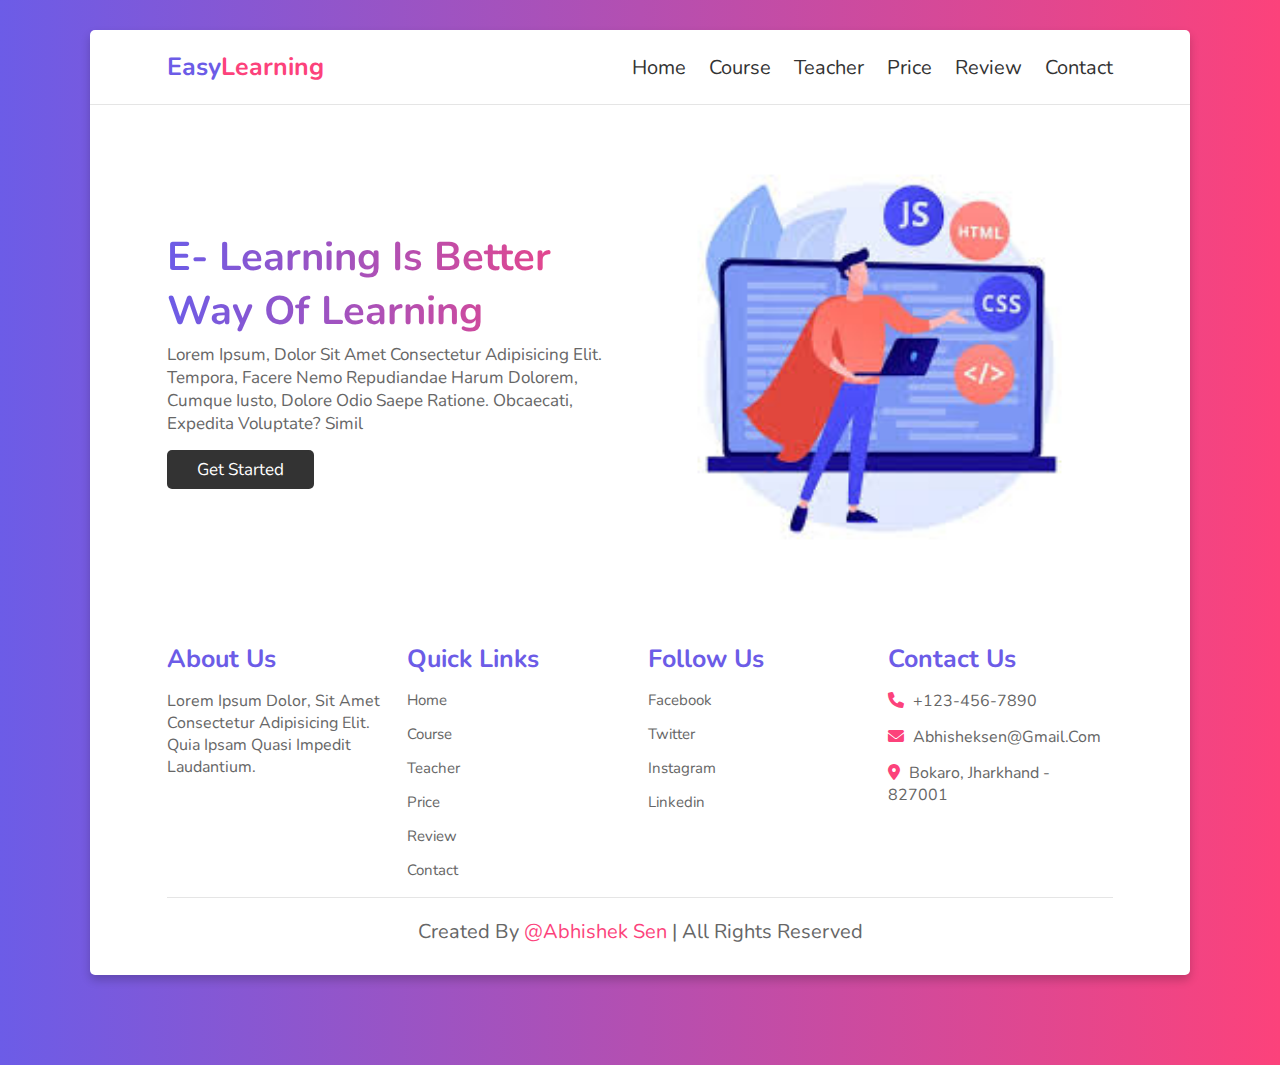
<file: index.html>
<!DOCTYPE html>
<html lang="en">
  <head>
    <meta charset="UTF-8" />
    <meta http-equiv="X-UA-Compatible" content="IE=edge" />
    <meta name="viewport" content="width=device-width, initial-scale=1.0" />
    <title>home</title>

    <!-- font awosome cdn link -->
    <link
      rel="stylesheet"
      href="https://cdnjs.cloudflare.com/ajax/libs/font-awesome/6.0.0/css/all.min.css"
    />

    <!-- custom css file link -->
    <link rel="stylesheet" href="css/style.css" />
  </head>
  <body>

     <div class="container">

      <!-- header section starts -->
      <header>

        <a href="#" class="logo">Easy<span>Learning</span></a>

        <div id="menu" class="fas fa-bars"></div>

        <nav class="navbar">
          <a href="home.html">home</a>
          <a href="course.html">course</a>
          <a href="teacher.html">teacher</a>
          <a href="price.html">price</a>
          <a href="review.html">review</a>
          <a href="contact.html">contact</a>
        </nav>

      </header>
      <!-- header section ends -->

      <!-- home section starts -->

      <section class="home">

        <div class="content">
          <h3>E- learning is better way of learning</h3>
          <p>Lorem ipsum, dolor sit amet consectetur adipisicing elit.
            Tempora, facere nemo repudiandae harum dolorem, cumque iusto,
            dolore odio saepe ratione. Obcaecati, expedita voluptate? Simil</p>
            <a href="course.html" class="btn">get started</a>
        </div>

        <div class="image">
          <img src="img/img.jpg" alt="">
        </div>

      </section>

      <!-- home section ends -->

      <!-- footer section starts -->

      <section class="footer">

        <div class="box-container">

          <div class="box">
            <h3>about us</h3>
            <p>Lorem ipsum dolor, sit amet consectetur adipisicing elit.
               Quia ipsam quasi impedit laudantium.</p>
          </div>

          <div class="box">
            <h3>quick links</h3>
            <a href="#">home</a>
            <a href="#">course</a>
            <a href="#">teacher</a>
            <a href="#">price</a>
            <a href="#">review</a>
            <a href="#">contact</a>
          </div>

          <div class="box">
            <h3>follow us</h3>
            <a href="#">facebook</a>
            <a href="#">twitter</a>
            <a href="#">instagram</a>
            <a href="#">linkedin</a>
          </div>

          <div class="box">
            <h3>contact us</h3>
           <p> <i class="fas fa-phone"></i> +123-456-7890 </p>
           <p> <i class="fas fa-envelope"></i> abhisheksen@gmail.com </p>
           <p> <i class="fas fa-map-marker-alt"></i> Bokaro, Jharkhand - 827001 </p>

          </div>

        </div>

        <div class="credit">created by <span> @abhishek sen </span> | all rights reserved </div>

      </section>

      <!-- footer section ends -->


     </div>





















    <!-- custom js file link -->
    <script src="js/script.js"></script>
  </body>
</html>
</file>
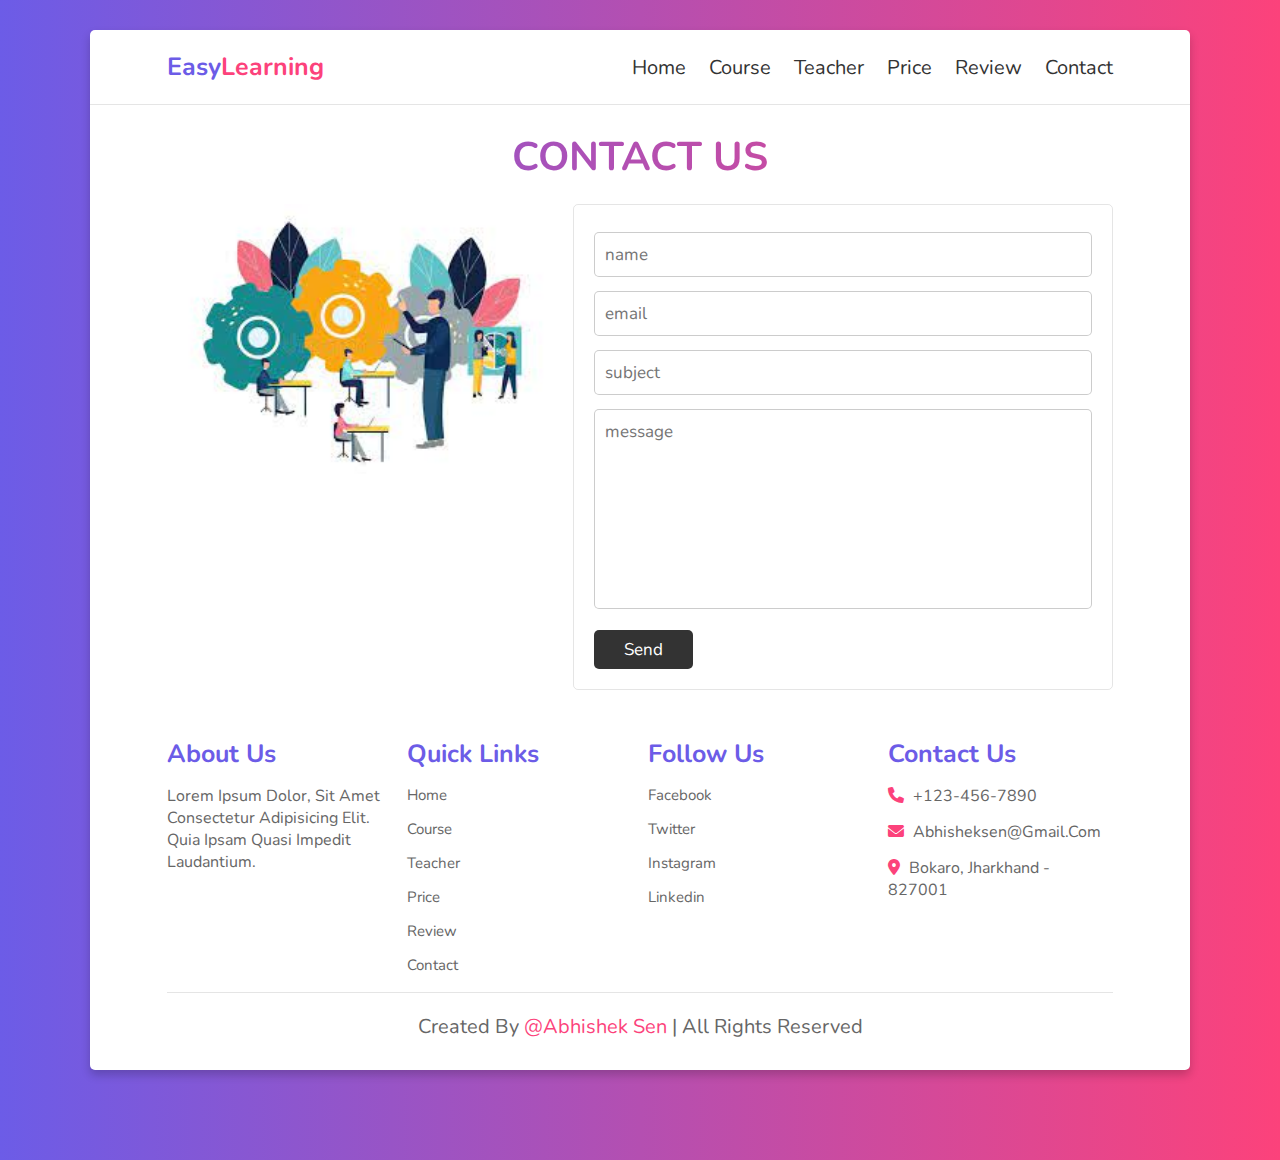
<file: contact.html>
<!DOCTYPE html>
<html lang="en">
  <head>
    <meta charset="UTF-8" />
    <meta http-equiv="X-UA-Compatible" content="IE=edge" />
    <meta name="viewport" content="width=device-width, initial-scale=1.0" />
    <title>contact</title>

    <!-- font awosome cdn link -->
    <link
      rel="stylesheet"
      href="https://cdnjs.cloudflare.com/ajax/libs/font-awesome/6.0.0/css/all.min.css"
    />

    <!-- custom css file link -->
    <link rel="stylesheet" href="css/style.css" />
  </head>
  <body>

     <div class="container">

      <!-- header section starts -->
      <header>

        <a href="#" class="logo">Easy<span>Learning</span></a>

        <div id="menu" class="fas fa-bars"></div>

        <nav class="navbar">
          <a href="home.html">home</a>
          <a href="course.html">course</a>
          <a href="teacher.html">teacher</a>
          <a href="price.html">price</a>
          <a href="review.html">review</a>
          <a href="contact.html">contact</a>
        </nav>

      </header>
      <!-- header section ends -->

      <h1 class="heading"> contact us </h1>

      <!-- contact section starts -->

      <section class="contact">

        <div class="image">
          <img src="img/img3.jpg" alt="">
        </div>

        <form action="">

          <div class="inputBox">
            <input type="text" placeholder="name">
            <input type="email" placeholder="email">
          </div>

          <input type="text" placeholder="subject" class="box">

          <textarea placeholder="message" name="" id="" cols="30" rows="10"></textarea>

          <input type="submit" class="btn" value="send">

        </form>

      </section>

      <!-- contact section ends -->
      
      <!-- footer section starts -->

      <section class="footer">

        <div class="box-container">

          <div class="box">
            <h3>about us</h3>
            <p>Lorem ipsum dolor, sit amet consectetur adipisicing elit.
               Quia ipsam quasi impedit laudantium.</p>
          </div>

          <div class="box">
            <h3>quick links</h3>
            <a href="#">home</a>
            <a href="#">course</a>
            <a href="#">teacher</a>
            <a href="#">price</a>
            <a href="#">review</a>
            <a href="#">contact</a>
          </div>

          <div class="box">
            <h3>follow us</h3>
            <a href="#">facebook</a>
            <a href="#">twitter</a>
            <a href="#">instagram</a>
            <a href="#">linkedin</a>
          </div>

          <div class="box">
            <h3>contact us</h3>
           <p> <i class="fas fa-phone"></i> +123-456-7890 </p>
           <p> <i class="fas fa-envelope"></i> abhisheksen@gmail.com </p>
           <p> <i class="fas fa-map-marker-alt"></i> Bokaro, Jharkhand - 827001 </p>

          </div>

        </div>

        <div class="credit">created by <span> @abhishek sen </span> | all rights reserved </div>

      </section>

      <!-- footer section ends -->

     </div>


    <!-- custom js file link -->
    <script src="js/script.js"></script>
  </body>
</html>
</file>
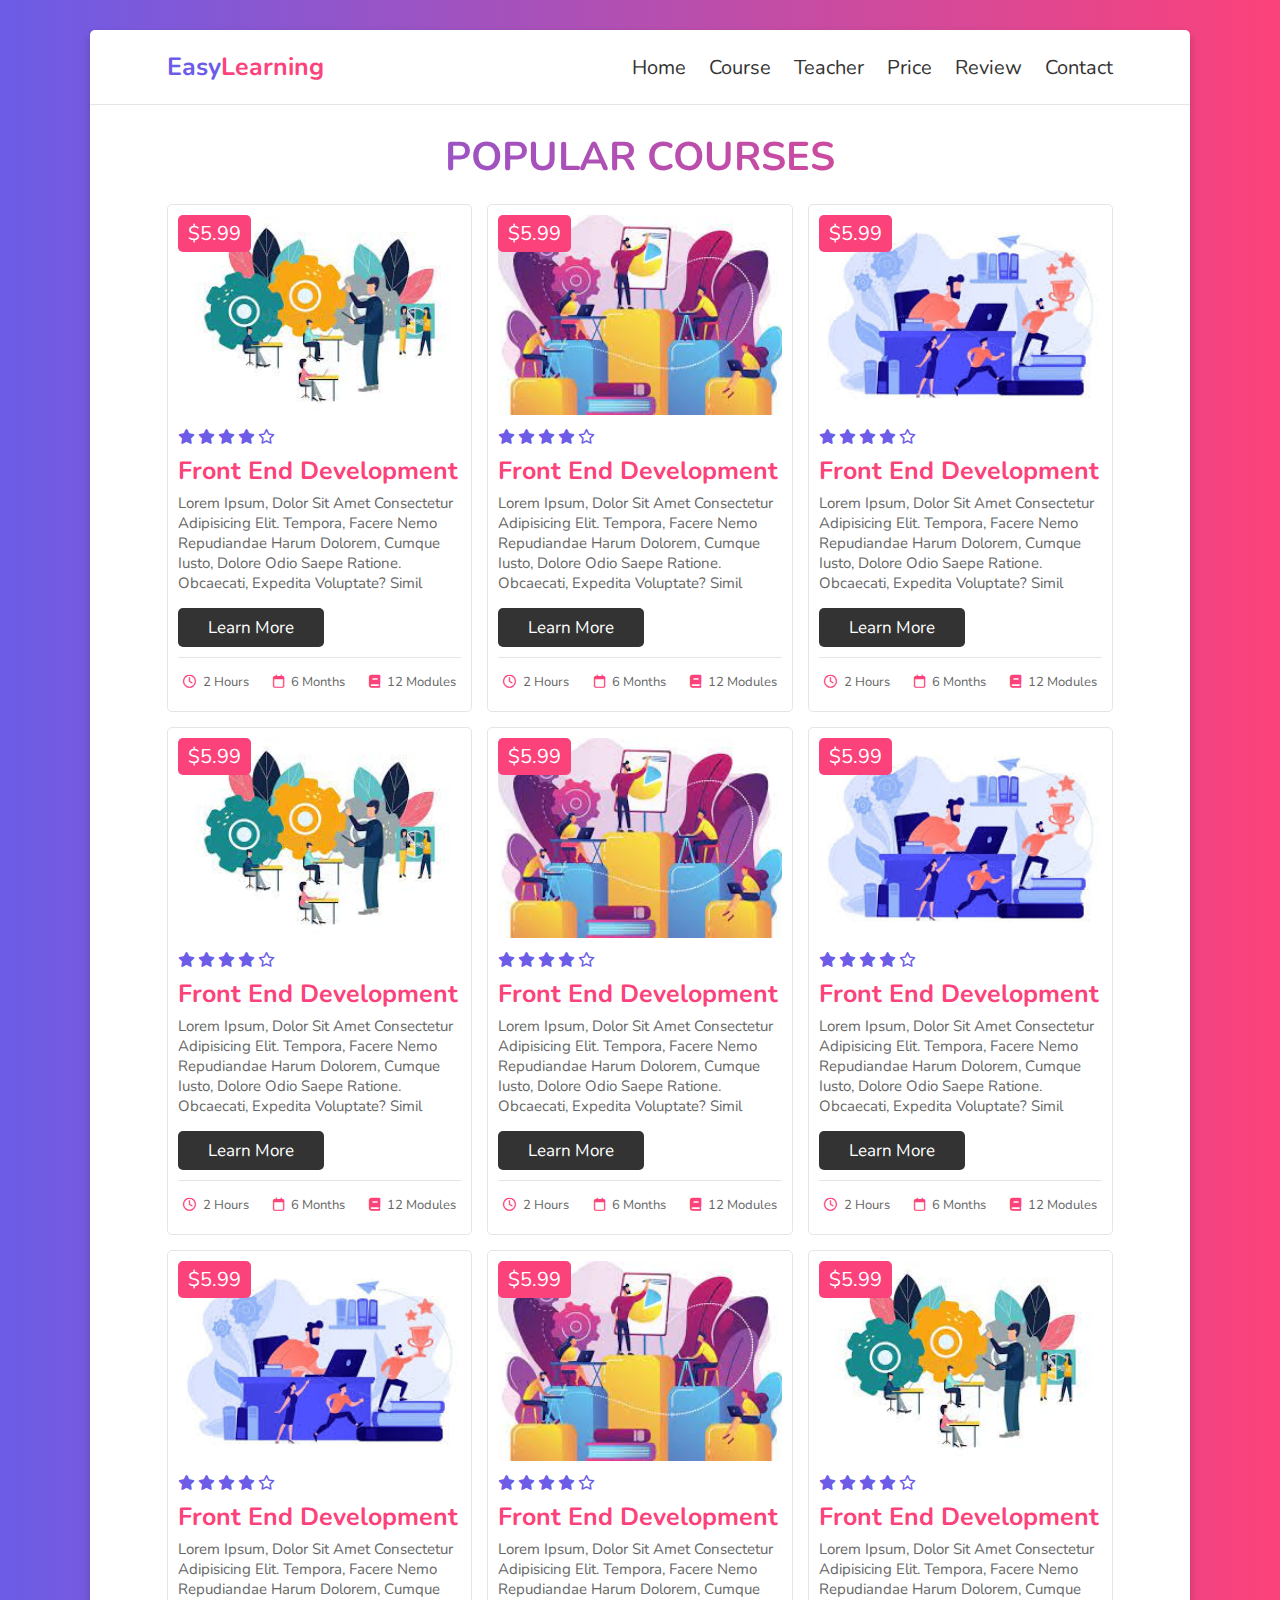
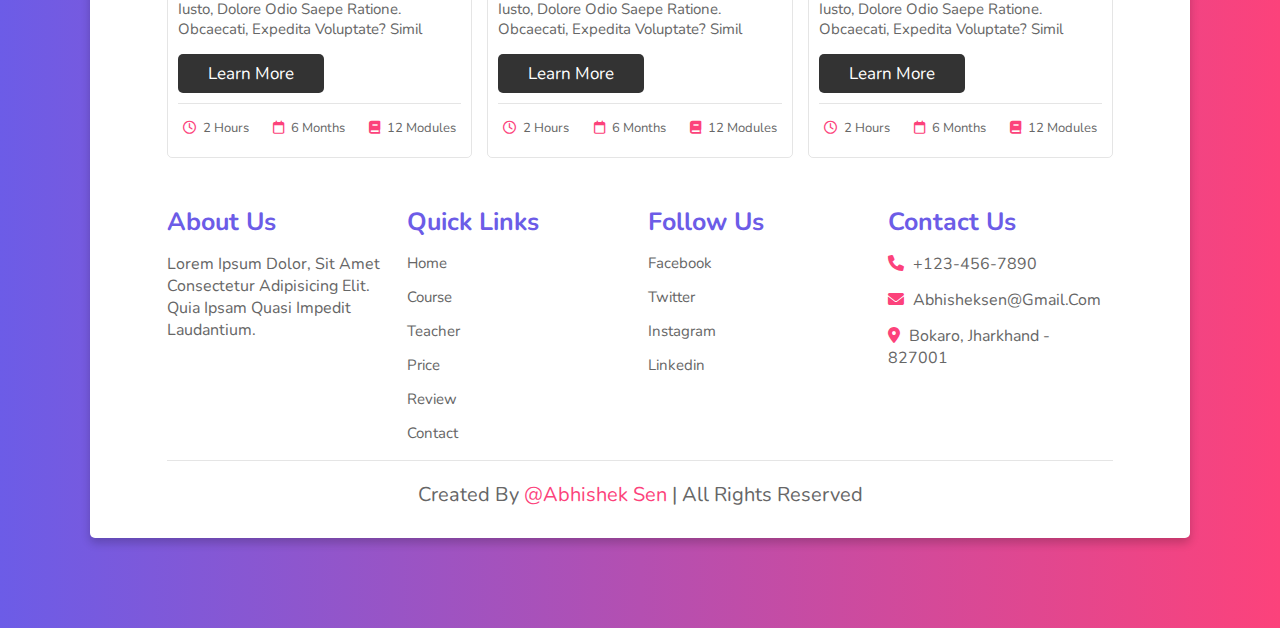
<file: course.html>
<!DOCTYPE html>
<html lang="en">
  <head>
    <meta charset="UTF-8" />
    <meta http-equiv="X-UA-Compatible" content="IE=edge" />
    <meta name="viewport" content="width=device-width, initial-scale=1.0" />
    <title>course</title>

    <!-- font awosome cdn link -->
    <link
      rel="stylesheet"
      href="https://cdnjs.cloudflare.com/ajax/libs/font-awesome/6.0.0/css/all.min.css"
    />

    <!-- custom css file link -->
    <link rel="stylesheet" href="css/style.css" />
  </head>
  <body>

     <div class="container">


      <!-- header section starts -->

      <header>

        <a href="#" class="logo">Easy<span>Learning</span></a>

        <div id="menu" class="fas fa-bars"></div>

        <nav class="navbar">
          <a href="home.html">home</a>
          <a href="course.html">course</a>
          <a href="teacher.html">teacher</a>
          <a href="price.html">price</a>
          <a href="review.html">review</a>
          <a href="contact.html">contact</a>
        </nav>

      </header>

      <!-- header section ends -->

      <h1 class="heading"> popular courses</h1>

      <!-- course section starts -->

      <section class="course">

        <div class="box">
          <span class="amount">$5.99</span>
          <img src="img/img3.jpg" alt="">
          <div class="stars">
            <i class="fas fa-star"></i>
            <i class="fas fa-star"></i>
            <i class="fas fa-star"></i>
            <i class="fas fa-star"></i>
            <i class="far fa-star"></i>
          </div>
          <h3>front end development</h3>
          <p>Lorem ipsum, dolor sit amet consectetur adipisicing elit.
            Tempora, facere nemo repudiandae harum dolorem, cumque iusto,
            dolore odio saepe ratione. Obcaecati, expedita voluptate? Simil</p>
            <a href="#" class="btn">learn more</a>
            <div class="icons">
              <p><i class="far fa-clock"></i> 2 hours </p>
              <p><i class="far fa-calendar"></i> 6 months </p>
              <p><i class="fas fa-book"></i> 12 modules </p>
            </div>
        </div>

        <div class="box">
          <span class="amount">$5.99</span>
          <img src="img/img2.jpg" alt="">
          <div class="stars">
            <i class="fas fa-star"></i>
            <i class="fas fa-star"></i>
            <i class="fas fa-star"></i>
            <i class="fas fa-star"></i>
            <i class="far fa-star"></i>
          </div>
          <h3>front end development</h3>
          <p>Lorem ipsum, dolor sit amet consectetur adipisicing elit.
            Tempora, facere nemo repudiandae harum dolorem, cumque iusto,
            dolore odio saepe ratione. Obcaecati, expedita voluptate? Simil</p>
            <a href="#" class="btn">learn more</a>
            <div class="icons">
              <p><i class="far fa-clock"></i> 2 hours </p>
              <p><i class="far fa-calendar"></i> 6 months </p>
              <p><i class="fas fa-book"></i> 12 modules </p>
            </div>
        </div>

        <div class="box">
          <span class="amount">$5.99</span>
          <img src="img/img1.jpg" alt="">
          <div class="stars">
            <i class="fas fa-star"></i>
            <i class="fas fa-star"></i>
            <i class="fas fa-star"></i>
            <i class="fas fa-star"></i>
            <i class="far fa-star"></i>
          </div>
          <h3>front end development</h3>
          <p>Lorem ipsum, dolor sit amet consectetur adipisicing elit.
            Tempora, facere nemo repudiandae harum dolorem, cumque iusto,
            dolore odio saepe ratione. Obcaecati, expedita voluptate? Simil</p>
            <a href="#" class="btn">learn more</a>
            <div class="icons">
              <p><i class="far fa-clock"></i> 2 hours </p>
              <p><i class="far fa-calendar"></i> 6 months </p>
              <p><i class="fas fa-book"></i> 12 modules </p>
            </div>
        </div>

        <div class="box">
          <span class="amount">$5.99</span>
          <img src="img/img3.jpg" alt="">
          <div class="stars">
            <i class="fas fa-star"></i>
            <i class="fas fa-star"></i>
            <i class="fas fa-star"></i>
            <i class="fas fa-star"></i>
            <i class="far fa-star"></i>
          </div>
          <h3>front end development</h3>
          <p>Lorem ipsum, dolor sit amet consectetur adipisicing elit.
            Tempora, facere nemo repudiandae harum dolorem, cumque iusto,
            dolore odio saepe ratione. Obcaecati, expedita voluptate? Simil</p>
            <a href="#" class="btn">learn more</a>
            <div class="icons">
              <p><i class="far fa-clock"></i> 2 hours </p>
              <p><i class="far fa-calendar"></i> 6 months </p>
              <p><i class="fas fa-book"></i> 12 modules </p>
            </div>
        </div>

        <div class="box">
          <span class="amount">$5.99</span>
          <img src="img/img2.jpg" alt="">
          <div class="stars">
            <i class="fas fa-star"></i>
            <i class="fas fa-star"></i>
            <i class="fas fa-star"></i>
            <i class="fas fa-star"></i>
            <i class="far fa-star"></i>
          </div>
          <h3>front end development</h3>
          <p>Lorem ipsum, dolor sit amet consectetur adipisicing elit.
            Tempora, facere nemo repudiandae harum dolorem, cumque iusto,
            dolore odio saepe ratione. Obcaecati, expedita voluptate? Simil</p>
            <a href="#" class="btn">learn more</a>
            <div class="icons">
              <p><i class="far fa-clock"></i> 2 hours </p>
              <p><i class="far fa-calendar"></i> 6 months </p>
              <p><i class="fas fa-book"></i> 12 modules </p>
            </div>
        </div>

        <div class="box">
          <span class="amount">$5.99</span>
          <img src="img/img1.jpg" alt="">
          <div class="stars">
            <i class="fas fa-star"></i>
            <i class="fas fa-star"></i>
            <i class="fas fa-star"></i>
            <i class="fas fa-star"></i>
            <i class="far fa-star"></i>
          </div>
          <h3>front end development</h3>
          <p>Lorem ipsum, dolor sit amet consectetur adipisicing elit.
            Tempora, facere nemo repudiandae harum dolorem, cumque iusto,
            dolore odio saepe ratione. Obcaecati, expedita voluptate? Simil</p>
            <a href="#" class="btn">learn more</a>
            <div class="icons">
              <p><i class="far fa-clock"></i> 2 hours </p>
              <p><i class="far fa-calendar"></i> 6 months </p>
              <p><i class="fas fa-book"></i> 12 modules </p>
            </div>
        </div>


        <div class="box">
          <span class="amount">$5.99</span>
          <img src="img/img1.jpg" alt="">
          <div class="stars">
            <i class="fas fa-star"></i>
            <i class="fas fa-star"></i>
            <i class="fas fa-star"></i>
            <i class="fas fa-star"></i>
            <i class="far fa-star"></i>
          </div>
          <h3>front end development</h3>
          <p>Lorem ipsum, dolor sit amet consectetur adipisicing elit.
            Tempora, facere nemo repudiandae harum dolorem, cumque iusto,
            dolore odio saepe ratione. Obcaecati, expedita voluptate? Simil</p>
            <a href="#" class="btn">learn more</a>
            <div class="icons">
              <p><i class="far fa-clock"></i> 2 hours </p>
              <p><i class="far fa-calendar"></i> 6 months </p>
              <p><i class="fas fa-book"></i> 12 modules </p>
            </div>
        </div>

        <div class="box">
          <span class="amount">$5.99</span>
          <img src="img/img2.jpg" alt="">
          <div class="stars">
            <i class="fas fa-star"></i>
            <i class="fas fa-star"></i>
            <i class="fas fa-star"></i>
            <i class="fas fa-star"></i>
            <i class="far fa-star"></i>
          </div>
          <h3>front end development</h3>
          <p>Lorem ipsum, dolor sit amet consectetur adipisicing elit.
            Tempora, facere nemo repudiandae harum dolorem, cumque iusto,
            dolore odio saepe ratione. Obcaecati, expedita voluptate? Simil</p>
            <a href="#" class="btn">learn more</a>
            <div class="icons">
              <p><i class="far fa-clock"></i> 2 hours </p>
              <p><i class="far fa-calendar"></i> 6 months </p>
              <p><i class="fas fa-book"></i> 12 modules </p>
            </div>
        </div>

        <div class="box">
          <span class="amount">$5.99</span>
          <img src="img/img3.jpg" alt="">
          <div class="stars">
            <i class="fas fa-star"></i>
            <i class="fas fa-star"></i>
            <i class="fas fa-star"></i>
            <i class="fas fa-star"></i>
            <i class="far fa-star"></i>
          </div>
          <h3>front end development</h3>
          <p>Lorem ipsum, dolor sit amet consectetur adipisicing elit.
            Tempora, facere nemo repudiandae harum dolorem, cumque iusto,
            dolore odio saepe ratione. Obcaecati, expedita voluptate? Simil</p>
            <a href="#" class="btn">learn more</a>
            <div class="icons">
              <p><i class="far fa-clock"></i> 2 hours </p>
              <p><i class="far fa-calendar"></i> 6 months </p>
              <p><i class="fas fa-book"></i> 12 modules </p>
            </div>
        </div>

      </section>

      <!-- course section ends -->


      
      <!-- footer section starts -->

      <section class="footer">

        <div class="box-container">

          <div class="box">
            <h3>about us</h3>
            <p>Lorem ipsum dolor, sit amet consectetur adipisicing elit.
               Quia ipsam quasi impedit laudantium.</p>
          </div>

          <div class="box">
            <h3>quick links</h3>
            <a href="#">home</a>
            <a href="#">course</a>
            <a href="#">teacher</a>
            <a href="#">price</a>
            <a href="#">review</a>
            <a href="#">contact</a>
          </div>

          <div class="box">
            <h3>follow us</h3>
            <a href="#">facebook</a>
            <a href="#">twitter</a>
            <a href="#">instagram</a>
            <a href="#">linkedin</a>
          </div>

          <div class="box">
            <h3>contact us</h3>
           <p> <i class="fas fa-phone"></i> +123-456-7890 </p>
           <p> <i class="fas fa-envelope"></i> abhisheksen@gmail.com </p>
           <p> <i class="fas fa-map-marker-alt"></i> Bokaro, Jharkhand - 827001 </p>

          </div>

        </div>

        <div class="credit">created by <span> @abhishek sen </span> | all rights reserved </div>

      </section>

      <!-- footer section ends -->

     </div>





















    <!-- custom js file link -->
    <script src="js/script.js"></script>
  </body>
</html>
</file>
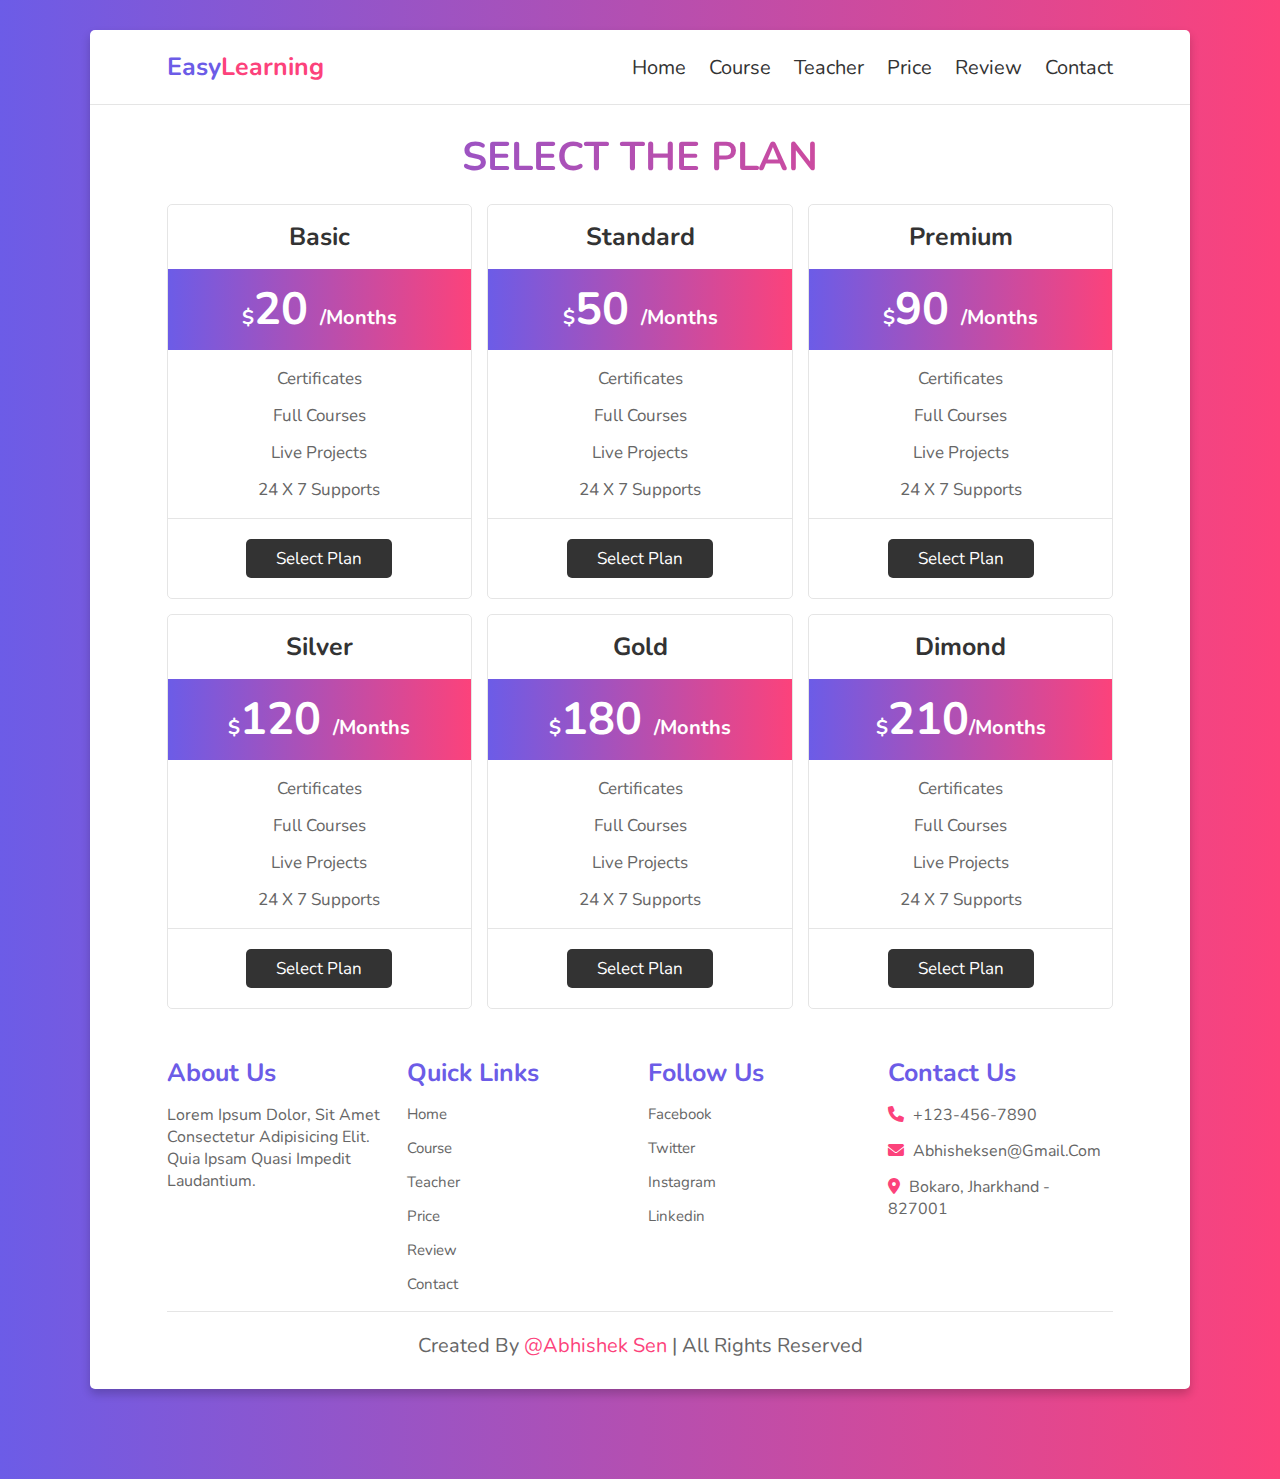
<file: price.html>
<!DOCTYPE html>
<html lang="en">
  <head>
    <meta charset="UTF-8" />
    <meta http-equiv="X-UA-Compatible" content="IE=edge" />
    <meta name="viewport" content="width=device-width, initial-scale=1.0" />
    <title>price</title>

    <!-- font awosome cdn link -->
    <link
      rel="stylesheet"
      href="https://cdnjs.cloudflare.com/ajax/libs/font-awesome/6.0.0/css/all.min.css"
    />

    <!-- custom css file link -->
    <link rel="stylesheet" href="css/style.css" />
  </head>
  <body>

     <div class="container">

      <!-- header section starts -->
      
      <header>

        <a href="#" class="logo">Easy<span>Learning</span></a>

        <div id="menu" class="fas fa-bars"></div>

        <nav class="navbar">
          <a href="home.html">home</a>
          <a href="course.html">course</a>
          <a href="teacher.html">teacher</a>
          <a href="price.html">price</a>
          <a href="review.html">review</a>
          <a href="contact.html">contact</a>
        </nav>

      </header>

      <!-- header section ends -->

      <h1 class="heading"> select the plan </h1>

      <!-- price section starts -->

      <section class="price">

        <div class="box">
          <h3>basic</h3>
          <div class="amount"><span>$</span>20 <span>/months</span></div>
          <ul>
            <li>certificates</li>
            <li>full courses</li>
            <li>live projects</li>
            <li>24 x 7 supports</li>
          </ul>
          <a href="#" class="btn">select plan</a>
        </div>

        <div class="box">
          <h3>standard</h3>
          <div class="amount"><span>$</span>50 <span>/months</span></div>
          <ul>
            <li>certificates</li>
            <li>full courses</li>
            <li>live projects</li>
            <li>24 x 7 supports</li>
          </ul>
          <a href="#" class="btn">select plan</a>
        </div>

        <div class="box">
          <h3>premium</h3>
          <div class="amount"><span>$</span>90 <span>/months</span></div>
          <ul>
            <li>certificates</li>
            <li>full courses</li>
            <li>live projects</li>
            <li>24 x 7 supports</li>
          </ul>
          <a href="#" class="btn">select plan</a>
        </div>

        <div class="box">
          <h3>silver</h3>
          <div class="amount"><span>$</span>120 <span>/months</span></div>
          <ul>
            <li>certificates</li>
            <li>full courses</li>
            <li>live projects</li>
            <li>24 x 7 supports</li>
          </ul>
          <a href="#" class="btn">select plan</a>
        </div>

        <div class="box">
          <h3>gold</h3>
          <div class="amount"><span>$</span>180 <span>/months</span></div>
          <ul>
            <li>certificates</li>
            <li>full courses</li>
            <li>live projects</li>
            <li>24 x 7 supports</li>
          </ul>
          <a href="#" class="btn">select plan</a>
        </div>

        <div class="box">
          <h3>dimond</h3>
          <div class="amount"><span>$</span>210<span>/months</span></div>
          <ul>
            <li>certificates</li>
            <li>full courses</li>
            <li>live projects</li>
            <li>24 x 7 supports</li>
          </ul>
          <a href="#" class="btn">select plan</a>
        </div>

      </section>

      <!-- price section ends -->


      
      <!-- footer section starts -->

      <section class="footer">

        <div class="box-container">

          <div class="box">
            <h3>about us</h3>
            <p>Lorem ipsum dolor, sit amet consectetur adipisicing elit.
               Quia ipsam quasi impedit laudantium.</p>
          </div>

          <div class="box">
            <h3>quick links</h3>
            <a href="#">home</a>
            <a href="#">course</a>
            <a href="#">teacher</a>
            <a href="#">price</a>
            <a href="#">review</a>
            <a href="#">contact</a>
          </div>

          <div class="box">
            <h3>follow us</h3>
            <a href="#">facebook</a>
            <a href="#">twitter</a>
            <a href="#">instagram</a>
            <a href="#">linkedin</a>
          </div>

          <div class="box">
            <h3>contact us</h3>
           <p> <i class="fas fa-phone"></i> +123-456-7890 </p>
           <p> <i class="fas fa-envelope"></i> abhisheksen@gmail.com </p>
           <p> <i class="fas fa-map-marker-alt"></i> Bokaro, Jharkhand - 827001 </p>

          </div>

        </div>

        <div class="credit">created by <span> @abhishek sen </span> | all rights reserved </div>

      </section>

      <!-- footer section ends -->

     </div>



    <!-- custom js file link -->
    <script src="js/script.js"></script>
  </body>
</html>
</file>
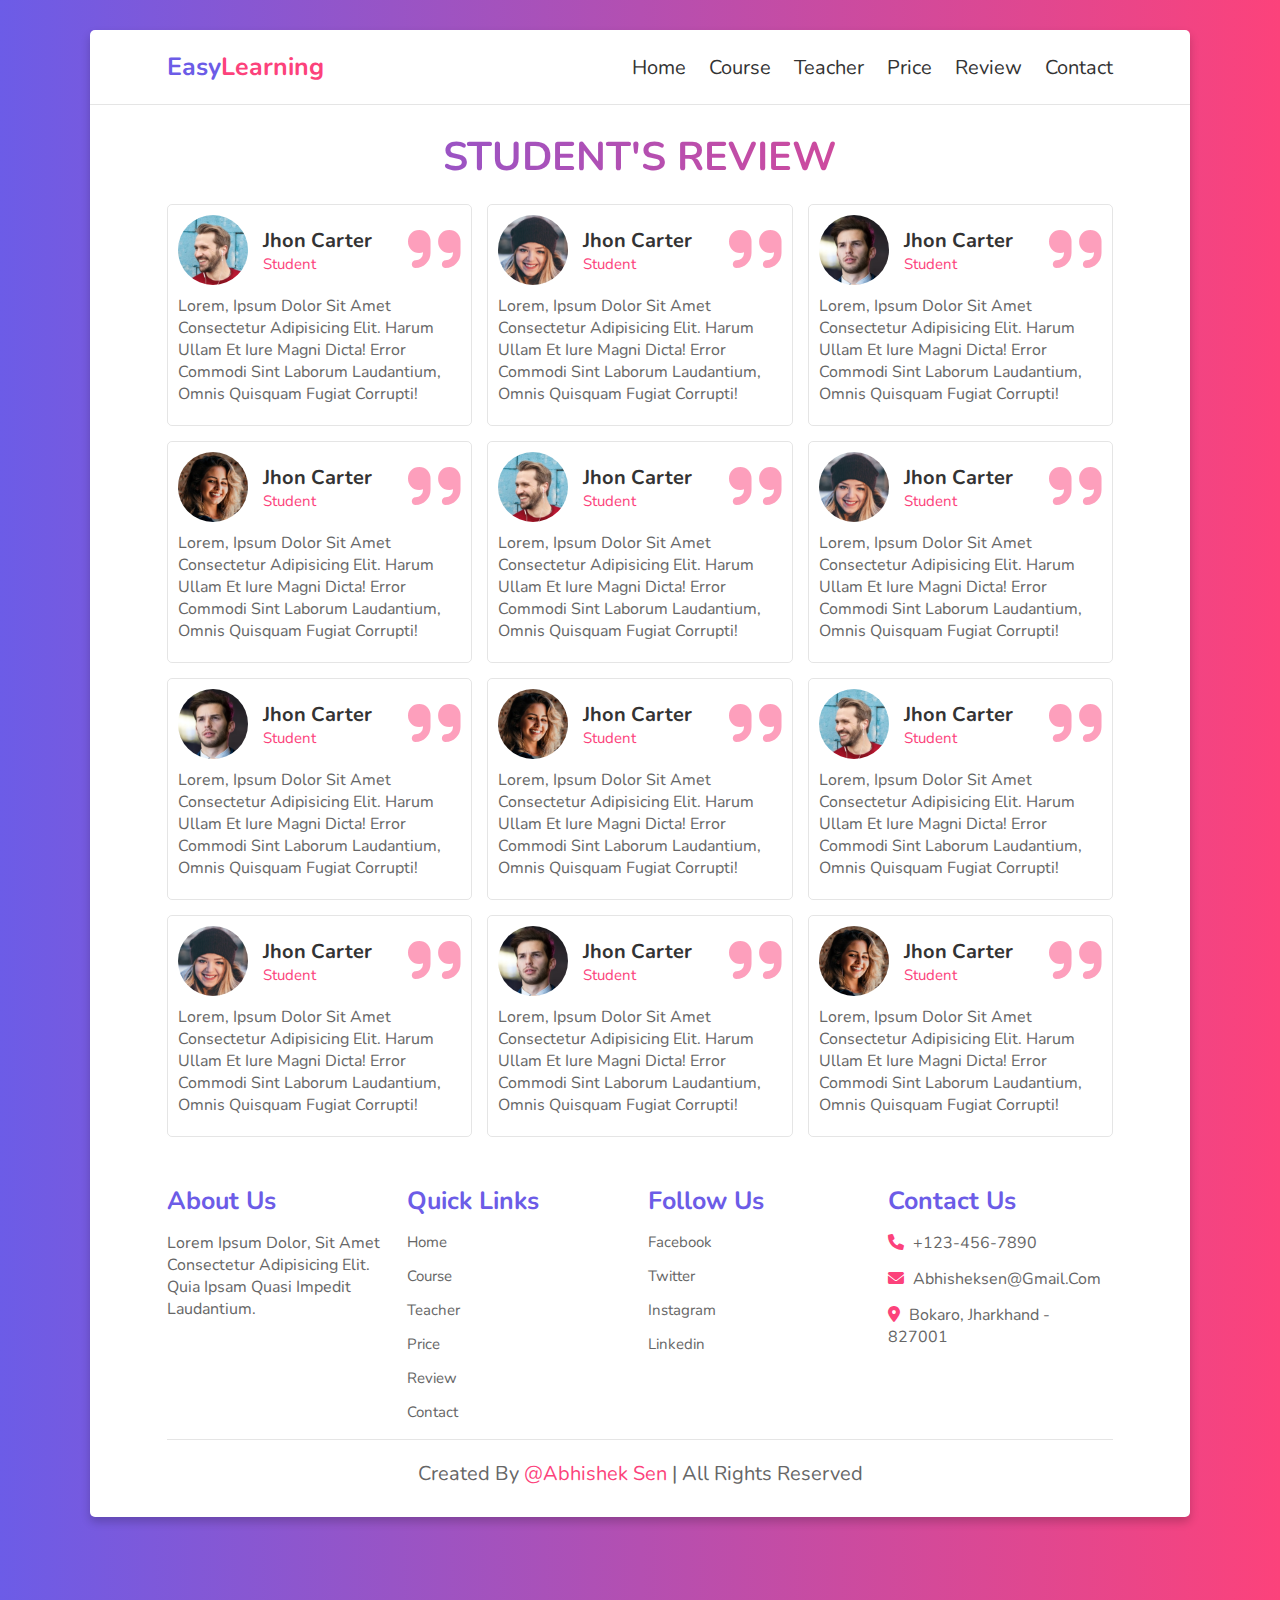
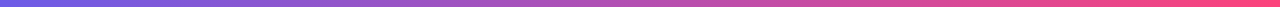
<file: review.html>
<!DOCTYPE html>
<html lang="en">
  <head>
    <meta charset="UTF-8" />
    <meta http-equiv="X-UA-Compatible" content="IE=edge" />
    <meta name="viewport" content="width=device-width, initial-scale=1.0" />
    <title>review</title>

    <!-- font awosome cdn link -->
    <link
      rel="stylesheet"
      href="https://cdnjs.cloudflare.com/ajax/libs/font-awesome/6.0.0/css/all.min.css"
    />

    <!-- custom css file link -->
    <link rel="stylesheet" href="css/style.css" />
  </head>
  <body>

     <div class="container">

      <!-- header section starts -->

      <header>

        <a href="#" class="logo">Easy<span>Learning</span></a>

        <div id="menu" class="fas fa-bars"></div>

        <nav class="navbar">
          <a href="home.html">home</a>
          <a href="course.html">course</a>
          <a href="teacher.html">teacher</a>
          <a href="price.html">price</a>
          <a href="review.html">review</a>
          <a href="contact.html">contact</a>
        </nav>

      </header>

      <!-- header section ends -->

      <h1 class="heading"> student's review </h1>

      <!-- review section starts -->

      <section class="review">

        <div class="box">
          <div class="student">
            <div class="student-info">
              <img src="img/pic-1.png" alt="">
              <div class="info">
                <h3>jhon carter</h3>
                <span>student</span>
              </div>
            </div>
            <i class="fas fa-quote-right"></i>
          </div>
          <p class="text">Lorem, ipsum dolor sit amet consectetur adipisicing elit.
             Harum ullam et iure magni dicta! Error commodi sint laborum laudantium,
             omnis quisquam fugiat corrupti!</p>
        </div>

        <div class="box">
          <div class="student">
            <div class="student-info">
              <img src="img/pic-2.png" alt="">
              <div class="info">
                <h3>jhon carter</h3>
                <span>student</span>
              </div>
            </div>
            <i class="fas fa-quote-right"></i>
          </div>
          <p class="text">Lorem, ipsum dolor sit amet consectetur adipisicing elit.
             Harum ullam et iure magni dicta! Error commodi sint laborum laudantium,
             omnis quisquam fugiat corrupti!</p>
        </div>

        <div class="box">
          <div class="student">
            <div class="student-info">
              <img src="img/pic-3.png" alt="">
              <div class="info">
                <h3>jhon carter</h3>
                <span>student</span>
              </div>
            </div>
            <i class="fas fa-quote-right"></i>
          </div>
          <p class="text">Lorem, ipsum dolor sit amet consectetur adipisicing elit.
             Harum ullam et iure magni dicta! Error commodi sint laborum laudantium,
             omnis quisquam fugiat corrupti!</p>
        </div>

        <div class="box">
          <div class="student">
            <div class="student-info">
              <img src="img/pic-4.png" alt="">
              <div class="info">
                <h3>jhon carter</h3>
                <span>student</span>
              </div>
            </div>
            <i class="fas fa-quote-right"></i>
          </div>
          <p class="text">Lorem, ipsum dolor sit amet consectetur adipisicing elit.
             Harum ullam et iure magni dicta! Error commodi sint laborum laudantium,
             omnis quisquam fugiat corrupti!</p>
        </div>

        <div class="box">
          <div class="student">
            <div class="student-info">
              <img src="img/pic-1.png" alt="">
              <div class="info">
                <h3>jhon carter</h3>
                <span>student</span>
              </div>
            </div>
            <i class="fas fa-quote-right"></i>
          </div>
          <p class="text">Lorem, ipsum dolor sit amet consectetur adipisicing elit.
             Harum ullam et iure magni dicta! Error commodi sint laborum laudantium,
             omnis quisquam fugiat corrupti!</p>
        </div>

        <div class="box">
          <div class="student">
            <div class="student-info">
              <img src="img/pic-2.png" alt="">
              <div class="info">
                <h3>jhon carter</h3>
                <span>student</span>
              </div>
            </div>
            <i class="fas fa-quote-right"></i>
          </div>
          <p class="text">Lorem, ipsum dolor sit amet consectetur adipisicing elit.
             Harum ullam et iure magni dicta! Error commodi sint laborum laudantium,
             omnis quisquam fugiat corrupti!</p>
        </div>

        <div class="box">
          <div class="student">
            <div class="student-info">
              <img src="img/pic-3.png" alt="">
              <div class="info">
                <h3>jhon carter</h3>
                <span>student</span>
              </div>
            </div>
            <i class="fas fa-quote-right"></i>
          </div>
          <p class="text">Lorem, ipsum dolor sit amet consectetur adipisicing elit.
             Harum ullam et iure magni dicta! Error commodi sint laborum laudantium,
             omnis quisquam fugiat corrupti!</p>
        </div>

        <div class="box">
          <div class="student">
            <div class="student-info">
              <img src="img/pic-4.png" alt="">
              <div class="info">
                <h3>jhon carter</h3>
                <span>student</span>
              </div>
            </div>
            <i class="fas fa-quote-right"></i>
          </div>
          <p class="text">Lorem, ipsum dolor sit amet consectetur adipisicing elit.
             Harum ullam et iure magni dicta! Error commodi sint laborum laudantium,
             omnis quisquam fugiat corrupti!</p>
        </div>

        <div class="box">
          <div class="student">
            <div class="student-info">
              <img src="img/pic-1.png" alt="">
              <div class="info">
                <h3>jhon carter</h3>
                <span>student</span>
              </div>
            </div>
            <i class="fas fa-quote-right"></i>
          </div>
          <p class="text">Lorem, ipsum dolor sit amet consectetur adipisicing elit.
             Harum ullam et iure magni dicta! Error commodi sint laborum laudantium,
             omnis quisquam fugiat corrupti!</p>
        </div>

        <div class="box">
          <div class="student">
            <div class="student-info">
              <img src="img/pic-2.png" alt="">
              <div class="info">
                <h3>jhon carter</h3>
                <span>student</span>
              </div>
            </div>
            <i class="fas fa-quote-right"></i>
          </div>
          <p class="text">Lorem, ipsum dolor sit amet consectetur adipisicing elit.
             Harum ullam et iure magni dicta! Error commodi sint laborum laudantium,
             omnis quisquam fugiat corrupti!</p>
        </div>

        <div class="box">
          <div class="student">
            <div class="student-info">
              <img src="img/pic-3.png" alt="">
              <div class="info">
                <h3>jhon carter</h3>
                <span>student</span>
              </div>
            </div>
            <i class="fas fa-quote-right"></i>
          </div>
          <p class="text">Lorem, ipsum dolor sit amet consectetur adipisicing elit.
             Harum ullam et iure magni dicta! Error commodi sint laborum laudantium,
             omnis quisquam fugiat corrupti!</p>
        </div>

        <div class="box">
          <div class="student">
            <div class="student-info">
              <img src="img/pic-4.png" alt="">
              <div class="info">
                <h3>jhon carter</h3>
                <span>student</span>
              </div>
            </div>
            <i class="fas fa-quote-right"></i>
          </div>
          <p class="text">Lorem, ipsum dolor sit amet consectetur adipisicing elit.
             Harum ullam et iure magni dicta! Error commodi sint laborum laudantium,
             omnis quisquam fugiat corrupti!</p>
        </div>

      </section>

      <!-- review section ends -->
      
      <!-- footer section starts -->

      <section class="footer">

        <div class="box-container">

          <div class="box">
            <h3>about us</h3>
            <p>Lorem ipsum dolor, sit amet consectetur adipisicing elit.
               Quia ipsam quasi impedit laudantium.</p>
          </div>

          <div class="box">
            <h3>quick links</h3>
            <a href="#">home</a>
            <a href="#">course</a>
            <a href="#">teacher</a>
            <a href="#">price</a>
            <a href="#">review</a>
            <a href="#">contact</a>
          </div>

          <div class="box">
            <h3>follow us</h3>
            <a href="#">facebook</a>
            <a href="#">twitter</a>
            <a href="#">instagram</a>
            <a href="#">linkedin</a>
          </div>

          <div class="box">
            <h3>contact us</h3>
           <p> <i class="fas fa-phone"></i> +123-456-7890 </p>
           <p> <i class="fas fa-envelope"></i> abhisheksen@gmail.com </p>
           <p> <i class="fas fa-map-marker-alt"></i> Bokaro, Jharkhand - 827001 </p>

          </div>

        </div>

        <div class="credit">created by <span> @abhishek sen </span> | all rights reserved </div>

      </section>

      <!-- footer section ends -->

     </div>

    <!-- custom js file link -->
    <script src="js/script.js"></script>
  </body>
</html>
</file>
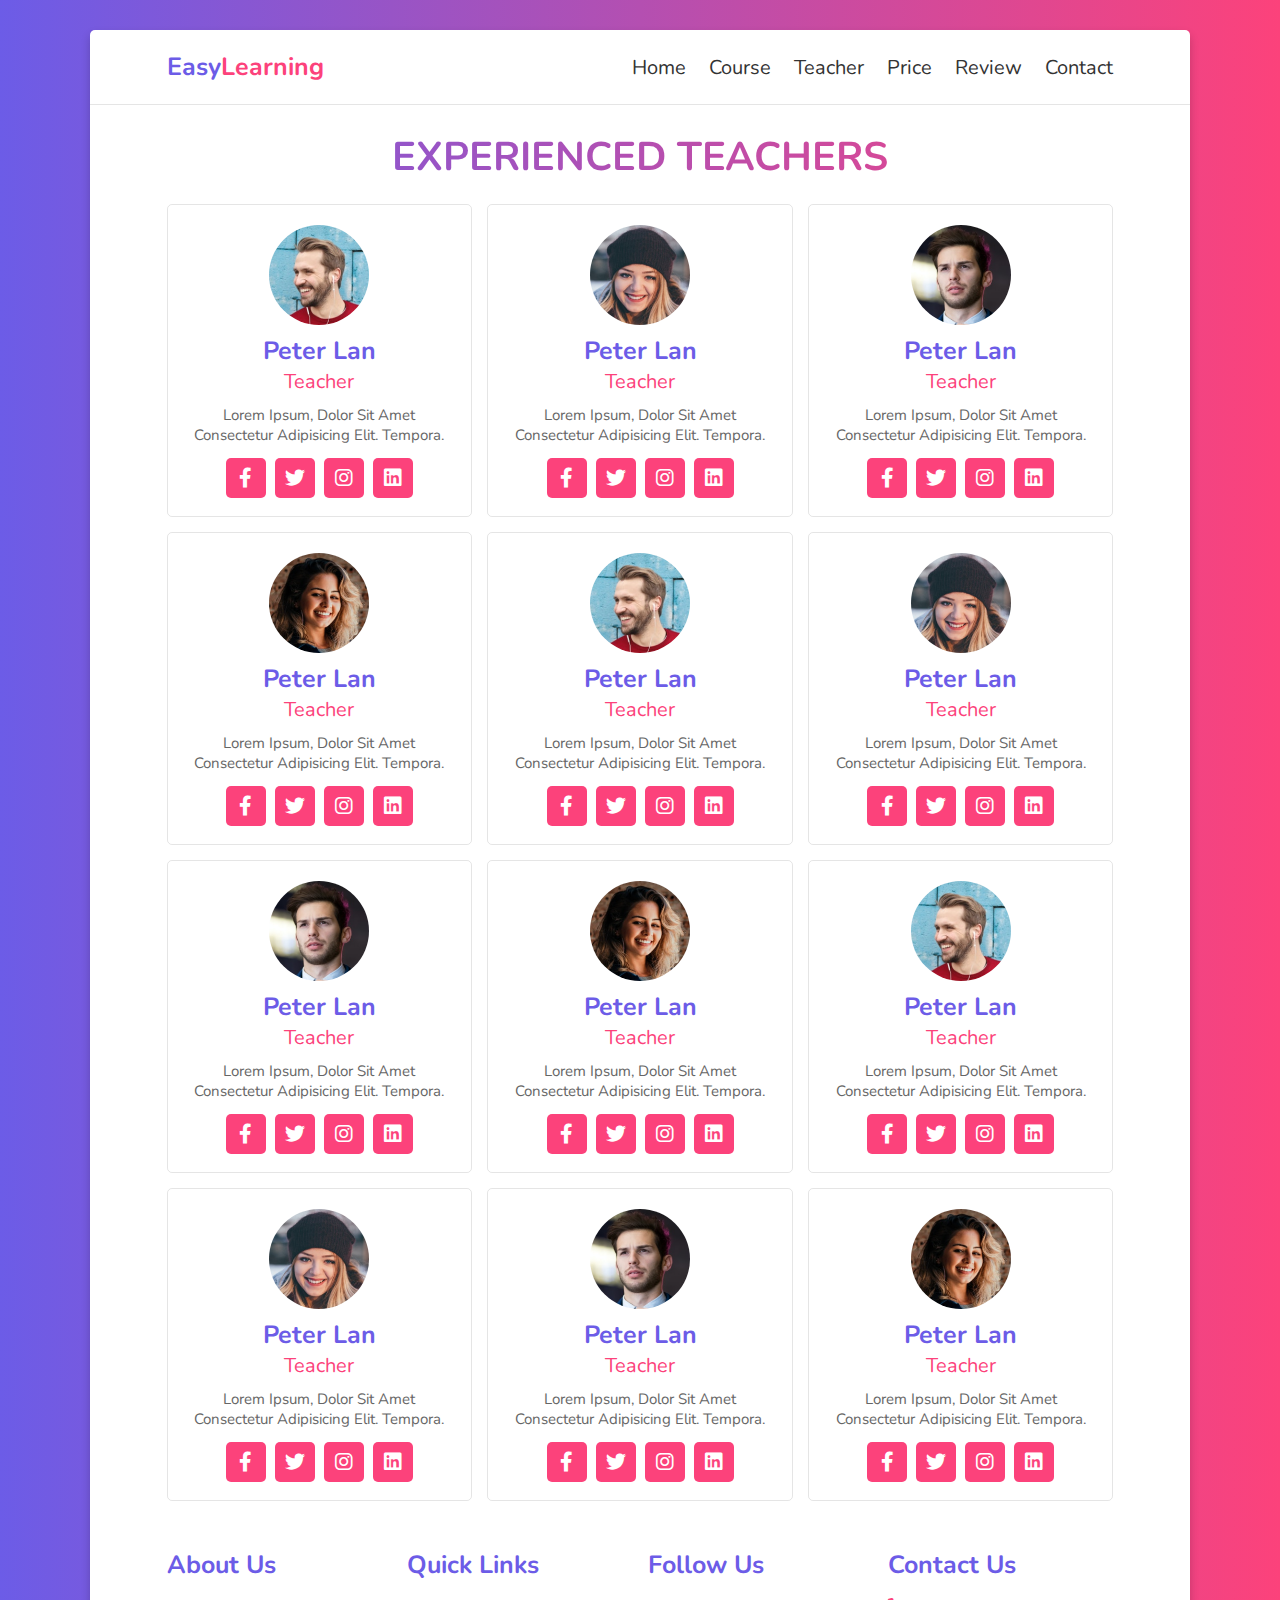
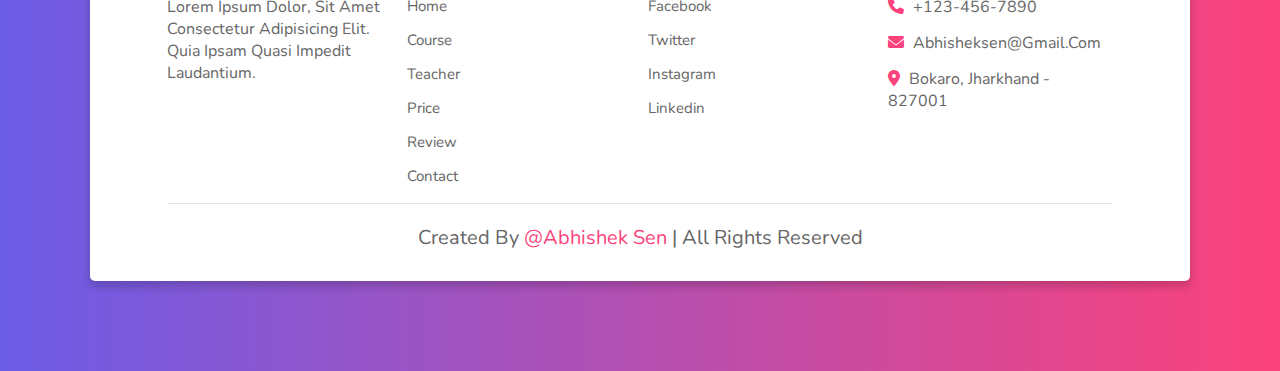
<file: teacher.html>
<!DOCTYPE html>
<html lang="en">
  <head>
    <meta charset="UTF-8" />
    <meta http-equiv="X-UA-Compatible" content="IE=edge" />
    <meta name="viewport" content="width=device-width, initial-scale=1.0" />
    <title>teacher</title>

    <!-- font awosome cdn link -->
    <link
      rel="stylesheet"
      href="https://cdnjs.cloudflare.com/ajax/libs/font-awesome/6.0.0/css/all.min.css"
    />

    <!-- custom css file link -->
    <link rel="stylesheet" href="css/style.css" />
  </head>
  <body>

     <div class="container">

      <!-- header section starts -->
      <header>

        <a href="#" class="logo">Easy<span>Learning</span></a>

        <div id="menu" class="fas fa-bars"></div>

        <nav class="navbar">
          <a href="home.html">home</a>
          <a href="course.html">course</a>
          <a href="teacher.html">teacher</a>
          <a href="price.html">price</a>
          <a href="review.html">review</a>
          <a href="contact.html">contact</a>
        </nav>

      </header>

      <!-- header section ends -->

      <h1 class="heading"> experienced teachers </h1>

      <!-- teacher section starts -->

      <section class="teacher">

        <div class="box">
          <img src="img/pic-1.png" alt="">
          <h3>peter lan</h3>
          <span>teacher</span>
          <p>Lorem ipsum, dolor sit amet consectetur adipisicing elit.
            Tempora.</p>
            <div class="share">
              <a href="#" class="fab fa-facebook-f"></a>
              <a href="#" class="fab fa-twitter"></a>
              <a href="#" class="fab fa-instagram"></a>
              <a href="#" class="fab fa-linkedin"></a>
            </div>
        </div>

        <div class="box">
          <img src="img/pic-2.png" alt="">
          <h3>peter lan</h3>
          <span>teacher</span>
          <p>Lorem ipsum, dolor sit amet consectetur adipisicing elit.
            Tempora.</p>
            <div class="share">
              <a href="#" class="fab fa-facebook-f"></a>
              <a href="#" class="fab fa-twitter"></a>
              <a href="#" class="fab fa-instagram"></a>
              <a href="#" class="fab fa-linkedin"></a>
            </div>
        </div>

        <div class="box">
          <img src="img/pic-3.png" alt="">
          <h3>peter lan</h3>
          <span>teacher</span>
          <p>Lorem ipsum, dolor sit amet consectetur adipisicing elit.
            Tempora.</p>
            <div class="share">
              <a href="#" class="fab fa-facebook-f"></a>
              <a href="#" class="fab fa-twitter"></a>
              <a href="#" class="fab fa-instagram"></a>
              <a href="#" class="fab fa-linkedin"></a>
            </div>
        </div>

        <div class="box">
          <img src="img/pic-4.png" alt="">
          <h3>peter lan</h3>
          <span>teacher</span>
          <p>Lorem ipsum, dolor sit amet consectetur adipisicing elit.
            Tempora.</p>
            <div class="share">
              <a href="#" class="fab fa-facebook-f"></a>
              <a href="#" class="fab fa-twitter"></a>
              <a href="#" class="fab fa-instagram"></a>
              <a href="#" class="fab fa-linkedin"></a>
            </div>
        </div>

        <div class="box">
          <img src="img/pic-1.png" alt="">
          <h3>peter lan</h3>
          <span>teacher</span>
          <p>Lorem ipsum, dolor sit amet consectetur adipisicing elit.
            Tempora.</p>
            <div class="share">
              <a href="#" class="fab fa-facebook-f"></a>
              <a href="#" class="fab fa-twitter"></a>
              <a href="#" class="fab fa-instagram"></a>
              <a href="#" class="fab fa-linkedin"></a>
            </div>
        </div>

        <div class="box">
          <img src="img/pic-2.png" alt="">
          <h3>peter lan</h3>
          <span>teacher</span>
          <p>Lorem ipsum, dolor sit amet consectetur adipisicing elit.
            Tempora.</p>
            <div class="share">
              <a href="#" class="fab fa-facebook-f"></a>
              <a href="#" class="fab fa-twitter"></a>
              <a href="#" class="fab fa-instagram"></a>
              <a href="#" class="fab fa-linkedin"></a>
            </div>
        </div>

        <div class="box">
          <img src="img/pic-3.png" alt="">
          <h3>peter lan</h3>
          <span>teacher</span>
          <p>Lorem ipsum, dolor sit amet consectetur adipisicing elit.
            Tempora.</p>
            <div class="share">
              <a href="#" class="fab fa-facebook-f"></a>
              <a href="#" class="fab fa-twitter"></a>
              <a href="#" class="fab fa-instagram"></a>
              <a href="#" class="fab fa-linkedin"></a>
            </div>
        </div>

        <div class="box">
          <img src="img/pic-4.png" alt="">
          <h3>peter lan</h3>
          <span>teacher</span>
          <p>Lorem ipsum, dolor sit amet consectetur adipisicing elit.
            Tempora.</p>
            <div class="share">
              <a href="#" class="fab fa-facebook-f"></a>
              <a href="#" class="fab fa-twitter"></a>
              <a href="#" class="fab fa-instagram"></a>
              <a href="#" class="fab fa-linkedin"></a>
            </div>
        </div>

        <div class="box">
          <img src="img/pic-1.png" alt="">
          <h3>peter lan</h3>
          <span>teacher</span>
          <p>Lorem ipsum, dolor sit amet consectetur adipisicing elit.
            Tempora.</p>
            <div class="share">
              <a href="#" class="fab fa-facebook-f"></a>
              <a href="#" class="fab fa-twitter"></a>
              <a href="#" class="fab fa-instagram"></a>
              <a href="#" class="fab fa-linkedin"></a>
            </div>
        </div>

        <div class="box">
          <img src="img/pic-2.png" alt="">
          <h3>peter lan</h3>
          <span>teacher</span>
          <p>Lorem ipsum, dolor sit amet consectetur adipisicing elit.
            Tempora.</p>
            <div class="share">
              <a href="#" class="fab fa-facebook-f"></a>
              <a href="#" class="fab fa-twitter"></a>
              <a href="#" class="fab fa-instagram"></a>
              <a href="#" class="fab fa-linkedin"></a>
            </div>
        </div>

        <div class="box">
          <img src="img/pic-3.png" alt="">
          <h3>peter lan</h3>
          <span>teacher</span>
          <p>Lorem ipsum, dolor sit amet consectetur adipisicing elit.
            Tempora.</p>
            <div class="share">
              <a href="#" class="fab fa-facebook-f"></a>
              <a href="#" class="fab fa-twitter"></a>
              <a href="#" class="fab fa-instagram"></a>
              <a href="#" class="fab fa-linkedin"></a>
            </div>
        </div>

        <div class="box">
          <img src="img/pic-4.png" alt="">
          <h3>peter lan</h3>
          <span>teacher</span>
          <p>Lorem ipsum, dolor sit amet consectetur adipisicing elit.
            Tempora.</p>
            <div class="share">
              <a href="#" class="fab fa-facebook-f"></a>
              <a href="#" class="fab fa-twitter"></a>
              <a href="#" class="fab fa-instagram"></a>
              <a href="#" class="fab fa-linkedin"></a>
            </div>
        </div>

      </section>

      <!-- teacher section ends -->


      
      <!-- footer section starts -->

      <section class="footer">

        <div class="box-container">

          <div class="box">
            <h3>about us</h3>
            <p>Lorem ipsum dolor, sit amet consectetur adipisicing elit.
               Quia ipsam quasi impedit laudantium.</p>
          </div>

          <div class="box">
            <h3>quick links</h3>
            <a href="#">home</a>
            <a href="#">course</a>
            <a href="#">teacher</a>
            <a href="#">price</a>
            <a href="#">review</a>
            <a href="#">contact</a>
          </div>

          <div class="box">
            <h3>follow us</h3>
            <a href="#">facebook</a>
            <a href="#">twitter</a>
            <a href="#">instagram</a>
            <a href="#">linkedin</a>
          </div>

          <div class="box">
            <h3>contact us</h3>
           <p> <i class="fas fa-phone"></i> +123-456-7890 </p>
           <p> <i class="fas fa-envelope"></i> abhisheksen@gmail.com </p>
           <p> <i class="fas fa-map-marker-alt"></i> Bokaro, Jharkhand - 827001 </p>

          </div>

        </div>

        <div class="credit">created by <span> @abhishek sen </span> | all rights reserved </div>

      </section>

      <!-- footer section ends -->

     </div>



    <!-- custom js file link -->
    <script src="js/script.js"></script>
  </body>
</html>
</file>
<file: css/style.css>
@import url("https://fonts.googleapis.com/css2?family=Estonia&family=Nunito:wght@300;400;500;700&family=Roboto:wght@300;400;500;700&display=swap");


:root{
    --violet:#6c5ce7;
    --pink:#fc427b;
    --gradient: linear-gradient(90deg, var(--violet), var(--pink)) ;
}


*{
    font-family: 'Nunito', sans-serif;
    margin: 0; padding: 0;
    box-sizing: border-box;
    outline: none; border: none;
    text-decoration: none;
    text-transform: capitalize;
    transition: all .2s ease-out;
}

html{
    font-size: 62.5%;
    overflow-x: hidden;
}

html::-webkit-scrollbar{
    width: 1rem;
}

html::-webkit-scrollbar-track{
    background: #333;
}

html::-webkit-scrollbar-thumb{
    background: #fff;
    border-radius: 5rem;
}

body{
    background: var(--gradient);
    padding: 3rem 7%;
    padding-bottom: 9rem;
}

section{
    padding: 2rem 7%;
}

.container{
    background: #fff;
    border-radius: .5rem;
    box-shadow: 0 .5rem 1rem rgba(0,0,0,.2);
}

.heading{
    color: transparent;
    background: var(--gradient);
    -webkit-background-clip: text;
    background-clip: text;
    padding:0 1rem;
    padding-top: 2.5rem;
    text-align: center;
    font-size: 4rem;
    text-transform: uppercase;
}

.btn{
    display: inline-block;
    margin-top:1rem ;
    padding: .8rem 3rem;
    border-radius: .5rem;
    background: #333;
    color: #fff;
    cursor: pointer;
    font-size: 1.7rem;
}

.btn:hover{
    background: var(--gradient);
}

header{
    display: flex;
    align-items: center;
    justify-content: space-between;
    width: 100%;
    padding: 2rem 7%;
    border-bottom: .1rem solid rgba(0,0,0,.1);
    position: relative;
    z-index: 1000;
}

header .logo{
    font-size: 2.5rem;
    color: var(--violet);
    font-weight: bold;
}

header .logo span{
    color: var(--pink);
}

header .navbar a{
    margin-left: 2rem;
    font-size: 2rem;
    color: #333;
}

header .navbar a:hover{
    color: var(--pink);
}

#menu{
    font-size: 2.5rem;
    padding: .5rem 1rem;
    border-radius: .3rem;
    border: .1rem solid rgba(0,0,0,.1);
    cursor: pointer;
    display: none;
}

.home{
    display: flex;
    flex-wrap: wrap;
    gap: 1.5rem;
    align-items: center;
}

.home .content{
    flex: 1 1 40rem;
}

.home .image{
    flex: 1 1 40rem;
}

.home .image img{
    width: 100%;
}

.home .content h3{
    color: transparent;
    background: var(--gradient);
    -webkit-background-clip: text;
    background-clip: text;
    font-size: 4rem;
}

.home .content p{
    padding: .5rem 0;
    font-size: 1.7rem;
    color: #666;
}

.course{
    display: flex;
    flex-wrap: wrap;
    gap: 1.5rem;
}

.course .box{
    flex: 1 1 30rem;
    border-radius: .5rem;
    border: .1rem solid rgba(0,0,0,.1);
    padding: 1rem;
    position: relative;
}

.course .box img{
    height: 20rem;
    width: 100%;
    object-fit: cover;
}

.course .box .amount{
    position: absolute;
    top: 1rem; left: 1rem;
    font-size: 2rem;
    padding: .5rem 1rem;
    background: var(--pink);
    color: #fff;
    border-radius: .5rem;
}

.course .box .stars i{
    color: var(--violet);
    font-size: 1.5rem;
    padding: 1rem 0;
}

.course .box h3{
    color: var(--pink);
    font-size: 2.5rem;
}

.course .box p{
    color: #666;
    font-size: 1.5rem;
    padding: .5rem 0;
}

.course .icons{
    display: flex;
    justify-content: space-between;
    border-top: .1rem solid rgba(0,0,0,.1);
    margin-top: 1rem;
    padding: .5rem;
    padding-top: 1rem;
}

.course .icons p{
    color: #666;
    font-size: 1.3rem;
}

.course .icons p i{
    padding-right: .4rem;
    color: var(--pink);
}

.teacher{
    display: flex;
    flex-wrap: wrap;
    gap: 1.5rem;
}

.teacher .box{
    flex: 1 1 23rem;
    border: .1rem solid rgba(0,0,0,.1);
    border-radius: .5rem;
    padding: 1.5rem;
    text-align: center;
}

.teacher .box img{
    height: 10rem;
    width: 10rem;
    margin: .5rem 0;
    border-radius: 50%;
    object-fit: cover;
}

.teacher .box h3{
    color: var(--violet);
    font-size: 2.5rem;
}

.teacher .box span{
    color: var(--pink);
    font-size: 2rem;
}

.teacher .box p{
    color: #666;
    font-size: 1.5rem;
    padding: 1rem 0;
}

.teacher .box .share a{
    height: 4rem;
    width: 4rem;
    line-height: 4rem;
    font-size: 2rem;
    background: var(--pink);
    border-radius: .5rem;
    margin: .3rem;
    color: #fff;
}

.teacher .box .share a:hover{
    background: var(--violet);
}

.price{
    display: flex;
    flex-wrap: wrap;
    gap: 1.5rem;
}

.price .box{
    flex: 1 1 30rem;
    text-align: center;
    border: .1rem solid rgba(0,0,0,.1);
    border-radius: .5rem;
}

.price .box h3{
    font-size: 2.5rem;
    color: #333;
    padding: 1.5rem 0;
}

.price .box .amount{
    font-size: 4.5rem;
    color: #fff;
    padding: 1rem 0;
    background: var(--gradient);
    font-weight: bold;
}

.price .box .amount span{
    font-size: 2rem;
}

.price .box ul{
    border-bottom: .1rem solid rgba(0,0,0,.1);
    padding: 1rem 0;
    list-style: none;
}

.price .box ul li{
    padding: .7rem 0;
    font-size: 1.7rem;
    color: #666;
}

.price .box .btn{
    margin: 2rem 0;
}

.review{
    display: flex;
    flex-wrap: wrap;
    gap: 1.5rem;
}

.review .box{
    border-radius: .5rem;
    border: .1rem solid rgba(0,0,0,.1);
    padding: 1rem;
    flex: 1 1 30rem;
}

.review .box .student{
    display: flex;
    align-items: center;
    justify-content: space-between;
}

.review .box .student .student-info{
    display: flex;
    align-items: center;
}

.review .box .student i{
    font-size: 6rem;
    color: var(--pink);
    opacity: .5;
}

.review .box .student .student-info img{
    border-radius: 50%;
    object-fit: cover;
    width: 7rem;
    height: 7rem;
    margin-right: 1.5rem;
}

.review .box .student .student-info h3{
    font-size: 2rem;
    color: #333;
}

.review .box .student .student-info span{
    font-size: 1.5rem;
    color: var(--pink);
}

.review .box .text{
    padding: 1rem 0;
    font-size: 1.6rem;
    color: #666;
}

.contact{
    display: flex;
    flex-wrap: wrap;
    gap: 1.5rem;
}

.contact .image{
    flex:1 1 35rem;
}

.contact .image img{
    width: 100%;
}

.contact form{
    flex:1 1 50rem;
    border: .1rem solid rgba(0,0,0,.1);
    border-radius: .5rem;
    padding: 2rem;
}

.contact form .inputbox{
    display: flex;
    flex-wrap: wrap;
    justify-content: space-between;
}

.contact form .inputBox input,
.contact form .box,
.contact form textarea{
    width: 100%;
    padding: 1rem;
    margin: .7rem 0;
    font-size: 1.7rem;
    border: .1rem solid rgba(0,0,0,.2);
    border-radius: .5rem;
    text-transform: none;
    color: #333;
}

.contact form .inputBox input:focus,
.contact form .box:focus,
.contact form textarea:focus{
    border-color: var(--pink);
}

contact form .inputBox input{
    width: 49%;
}

.contact form textarea{
    height: 20rem;
    resize: none;
}















.footer .box-container{
    display: flex;
    flex-wrap: wrap;
    gap: 1.5rem;
}

.footer .box-container .box{
    flex:  1 1 20rem;
}

.footer .box-container .box h3{
    font-size: 2.5rem;
    color: var(--violet);
    padding: .7rem 0;
}

.footer .box-container .box p{
    font-size: 1.6rem;
    color: #666;
    padding: .7rem 0;
}

.footer .box-container .box a{
    display: block;
    font-size: 1.5rem;
    color: #666;
    padding: .7rem 0;
}

.footer .box-container .box a:hover{
    color: var(--pink);
}

.footer .box-container .box p i{
    padding-right: .5rem;
    color: var(--pink);
}

.footer .credit{
    font-size: 2rem;
    margin-top: 1rem;
    padding: 1rem;
    padding-top: 2rem;
    text-align: center;
    border-top: .1rem solid rgba(0,0,0,.1);
    color: #666;
}

.footer .credit span{
    color: var(--pink);
}



/* media queries */

@media(max-width:991px){

    html{
        font-size: 55%;
    }

    body{
        padding: 1.5rem;
    }

    header{
        padding: 2rem;
    }

    section{
        padding: 2rem;
    }

}

@media(max-width:768px){

    #menu{
        display: initial;
    }

    header .navbar{
        position: absolute;
        top: 100%; left: 0; right: 0;
        background: #fff;
        border-top: .1rem solid rgba(0,0,0,.2);
        border-bottom: .1rem solid rgba(0,0,0,.2);
        clip-path: polygon(0 0, 100% 0, 100% 0, 0 0);
    }

    header .navbar.active{
        clip-path: polygon(0 0, 100% 0, 100% 100%, 0 100%);
    }

    header .navbar a{
        font-size: 2.5rem;
        display: block;
        margin: 2rem 0;
        text-align: center;
    }

    contact form .inputBox input{
        width: 100%;
    }
}

@media(max-width:400px){

    html{
        font-size: 50%;
    }
}
</file>
